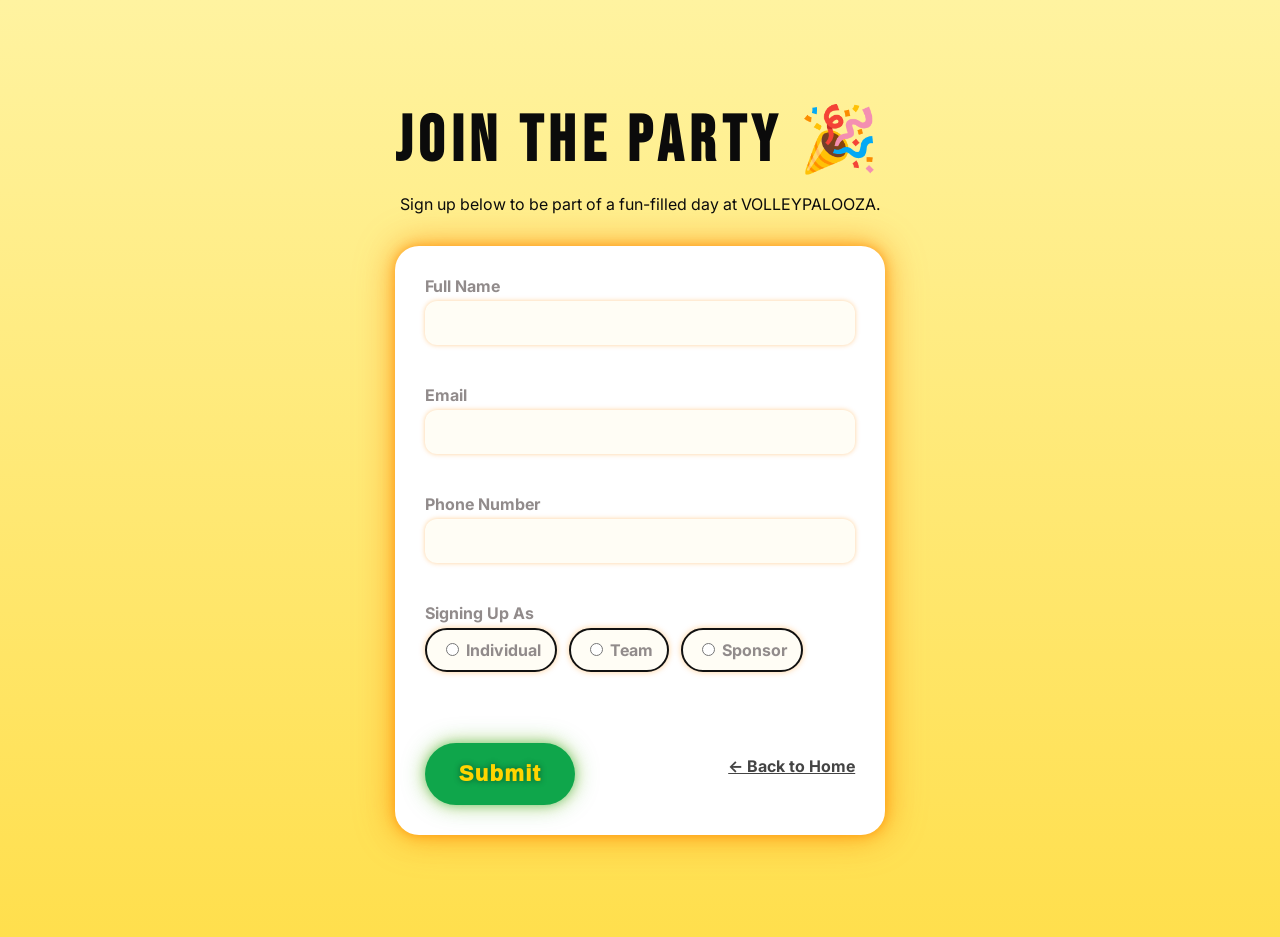
<file: signup.html>
<!doctype html>
<html lang="en">
<head>
<meta charset="utf-8" />
<meta name="viewport" content="width=device-width,initial-scale=1,viewport-fit=cover" />
<title>Join the Party — VOLLEYPALOOZA</title>

<link href="https://fonts.googleapis.com/css2?family=Bungee:wght@400&family=Bebas+Neue:wght@400..700&family=Inter:wght@400;700;900&display=swap" rel="stylesheet">
<link rel="stylesheet" href="styles/style.css">
</head>

<body>

<section id="signup-page" class="section">
  <div class="container">
    <h2>Join the Party 🎉</h2>
    <p class="lead">
      Sign up below to be part of a fun-filled day at VOLLEYPALOOZA.
    </p>

    <div class="signup-card">
      <form id="signupForm" class="signup-form">
        <div class="form-group">
          <label for="fullName">Full Name</label>
          <input id="fullName" name="fullName" type="text" required>
        </div>

        <div class="form-group">
          <label for="email">Email</label>
          <input id="email" name="email" type="email" required>
        </div>

        <div class="form-group">
          <label for="phone">Phone Number</label>
          <input id="phone" name="phone" type="tel" required>
        </div>

        <div class="form-group">
          <span class="radio-title">Signing Up As</span>

          <div class="radio-group">
            <label class="radio-option">
              <input type="radio" name="signupType" value="Individual" required>
              <span>Individual</span>
            </label>

            <label class="radio-option">
              <input type="radio" name="signupType" value="Team" required>
              <span>Team</span>
            </label>

            <label class="radio-option">
              <input type="radio" name="signupType" value="Sponsor" required>
              <span>Sponsor</span>
            </label>
          </div>
        </div>

        <div class="signup-actions">
          <button type="submit" class="cta">Submit</button>
          <a href="index.html" class="back-link">← Back to Home</a>
        </div>
      </form>

      <div id="successMessage" class="success-message" hidden>
        <h3>Hi, Thank You for signing up!</h3>
        <p class="lead">
          We are excited for you to join us in a fun-filled day at VOLLEYPALOOZA! 🏐
        </p>
        <a href="index.html" class="cta">Back to Home</a>
      </div>
    </div>
  </div>
</section>

<script src="scripts/signup.js"></script>
</body>
</html>
</file>
<file: styles/style.css>
:root{
  --red:#e02127;
  --gold:#ffd500;
  --green:#0fa64b;
  --ink:#0b0b0b;
  --paper:#fffdf5;
  --shadow:0 10px 30px rgba(0,0,0,.35);
  --container:1200px;
}

/* RESET + BASE */
*,*::before,*::after{box-sizing:border-box}
html,body{margin:0}
body{
  font-family:Inter,system-ui,-apple-system,Segoe UI,Roboto,Helvetica,Arial,sans-serif;
  color:var(--ink);
  background:var(--paper);
  -webkit-text-size-adjust:100%;
  text-rendering:optimizeLegibility;
  min-width:320px;
}
img{max-width:100%;height:auto;vertical-align:middle}
a{color:inherit;text-decoration:none}

.container{
  max-width:var(--container);
  margin:0 auto;
  padding:0 clamp(14px,4vw,24px);
}

.section{
  padding:clamp(52px,8vw,108px) 0;
  text-align:center;
  position:relative;
  z-index:2;
}

h2{
  font-family:"Bebas Neue",sans-serif;
  letter-spacing:.1em;
  text-transform:uppercase;
  font-size:clamp(28px,6.5vw,64px);
  margin:0 0 12px;
}

.lead{
  max-width:780px;
  margin:0 auto 28px;
  line-height:1.6;
}

/* ================= HERO ================= */
#hero{
  position:relative;
  min-height:100vh;
  display:flex;
  align-items:center;
  justify-content:center;
  text-align:center;
  overflow:hidden;
  color:#fff;
  background:linear-gradient(135deg,var(--red) 0%,var(--gold) 45%,var(--green) 100%);
  padding-inline:clamp(24px,10vw,160px);
}

#hero::before{
  content:"";
  position:absolute;
  inset:0;
  background:
    linear-gradient(180deg,rgba(0,0,0,.38),rgba(0,0,0,.58)),
    url("https://i.postimg.cc/Y28Dcmfb/reggae-volley-ball.png") center/cover no-repeat;
  mix-blend-mode:multiply;
  opacity:.9;
  z-index:0;
}

.hero-inner{
  position:relative;
  z-index:2;
  max-width:1100px;
  margin:0 auto;
  padding:clamp(56px,8vw,110px) 0 clamp(44px,7vw,92px);
}

.logo{
  width:min(140px,30vw);
  margin:0 auto 16px;
  display:block;
  filter:drop-shadow(0 12px 28px rgba(0,0,0,.55));
}

.kicker{
  font-family:"Bebas Neue",sans-serif;
  letter-spacing:.12em;
  text-transform:uppercase;
  font-size:clamp(18px,3.2vw,34px);
  margin-bottom:6px;
}

/* VOLLEYPALOOZA — soft steady reggae glow */
.wordmark{
  font-family:"Bungee",system-ui,sans-serif;
  font-size:clamp(28px,9vw,88px);
  line-height:1;
  margin:0 auto clamp(12px,2vw,16px);
  padding-inline:clamp(10px,4vw,40px);
  white-space:nowrap;
  overflow:visible;
  letter-spacing:.02em;
  background:linear-gradient(90deg,#b01616,#d4b200,#0a803a,#b01616);
  background-size:220% 100%;
  -webkit-background-clip:text;
  background-clip:text;
  color:transparent;
  -webkit-text-stroke:clamp(1px,0.5vw,2px) rgba(255,255,255,.25);
  text-shadow:
    0 0 6px rgba(255,255,255,.25),
    0 0 12px rgba(255,215,0,.25),
    0 0 18px rgba(255,0,0,.25),
    0 0 24px rgba(0,255,0,.2);
  animation:flow 10s linear infinite;
}

@keyframes flow{
  to{background-position:220% 0}
}

.meta{
  font-weight:1000;
  font-size:clamp(14px,3.2vw,24px);
  text-shadow:0 2px 10px rgba(0,0,0,.6);
}

/* CTA — soft steady glow */
.cta{
  display:inline-block;
  margin-top:16px;
  padding:clamp(14px,3vw,18px) clamp(26px,6vw,34px);
  border-radius:999px;
  font-weight:1000;
  letter-spacing:.06em;
  font-size:clamp(16px,2.5vw,22px);
  background:#0fa64b;
  color:#ffd500;
  border:none;
  cursor:pointer;
  box-shadow:
    0 0 10px rgba(15,166,75,.45),
    0 0 18px rgba(255,213,0,.35),
    0 0 24px rgba(15,166,75,.35);
  text-shadow:0 0 6px rgba(0,0,0,.45);
  transition:transform .15s ease,filter .25s ease;
}

.cta:hover{
  transform:scale(1.06);
  filter:brightness(1.08);
}

/* Countdown */
#count{
  display:grid;
  gap:clamp(10px,2.8vw,14px);
  margin:clamp(22px,3.2vw,30px) auto 0;
  max-width:min(560px,94vw);
  grid-template-columns:repeat(4,1fr);
}

#count .box{
  background:rgba(255,255,255,.16);
  border:2px solid rgba(255,255,255,.35);
  border-radius:16px;
  backdrop-filter:blur(6px);
  padding:clamp(8px,2.8vw,12px);
}

#count .num{
  font-family:"Bebas Neue",sans-serif;
  font-size:clamp(22px,7.2vw,40px);
  letter-spacing:.08em;
}

#count .lbl{
  font-size:clamp(10px,2.6vw,12px);
  letter-spacing:.18em;
}

/* Rasta divider — thicker */
.stripe{
  height:14px;
  background:linear-gradient(90deg,var(--red) 0 33%,var(--gold) 33% 66%,var(--green) 66% 100%);
}

/* SECTIONS */
#about{
  background:linear-gradient(180deg,#fff3a0,#ffdf4d);
}

#about .grid{
  display:grid;
  gap:clamp(16px,3.2vw,22px);
  grid-template-columns:repeat(auto-fit,minmax(240px,1fr));
}

#about .card{
  background:#fff;
  color:#111;
  border:2px solid #111;
  border-radius:24px;
  padding:20px;
  box-shadow:var(--shadow);
  text-align:left;
}

#about .card b{
  display:block;
  margin-bottom:6px;
}

#about .icon{
  font-size:32px;
  margin-bottom:8px;
}

#fun{
  background:linear-gradient(180deg,#0b6f39,#0fa64b);
  color:#fff;
}

#fun .grid{
  display:grid;
  gap:clamp(16px,3.2vw,22px);
  grid-template-columns:repeat(auto-fit,minmax(220px,1fr));
}

#fun .card{
  background:#111;
  color:#fff;
  border:2px solid var(--gold);
  border-radius:24px;
  padding:20px;
  box-shadow:var(--shadow);
}

#fun .card b{
  color:var(--gold);
}

#clubs{
  background:linear-gradient(180deg,#9b1418,#e02127);
  color:#fff;
}

#clubs .grid{
  display:grid;
  gap:clamp(16px,3.2vw,22px);
  grid-template-columns:repeat(auto-fit,minmax(220px,1fr));
}

.club{
  background:#fff;
  color:#111;
  border:2px solid #111;
  border-radius:24px;
  padding:16px;
  box-shadow:var(--shadow);
  display:flex;
  align-items:center;
  justify-content:center;
  gap:10px;
  font-weight:900;
}

.club img{
  height:36px;
  width:auto;
}

#map{
  background:#0b0b0b;
  color:#fff;
}

.mapwrap{
  width:100%;
  aspect-ratio:16/9;
  overflow:hidden;
  border-radius:24px;
  border:4px solid var(--gold);
  box-shadow:var(--shadow);
}

iframe{
  width:100%;
  height:100%;
  border:0;
}

/* Footer */
footer{
  background:#000;
  color:#fff;
  text-align:center;
  padding:26px 14px;
  font-family:"Bebas Neue",sans-serif;
  letter-spacing:.1em;
}

footer a{
  color:var(--gold);
  font-weight:900;
}

/* ================= SIGNUP PAGE ================= */
#signup-page{
  min-height:100vh;
  display:flex;
  align-items:center;
  justify-content:center;
  background:linear-gradient(180deg,#fff3a0,#ffdf4d);
}

.signup-card{
  background:#fff;
  color:#111;
  border:2px solid #111;
  border-radius:24px;
  padding:clamp(22px,4vw,34px);
  box-shadow:var(--shadow);
  max-width:760px;
  margin:0 auto;
}

.signup-form{
  text-align:left;
}

.form-group{
  margin-bottom:22px;
}

.form-group label,
.radio-title{
  display:block;
  font-weight:900;
  margin-bottom:10px;
  font-size:16px;
}

.form-group input[type="text"],
.form-group input[type="email"],
.form-group input[type="tel"]{
  width:100%;
  padding:14px 16px;
  border:2px solid #111;
  border-radius:16px;
  font-size:16px;
  font-family:inherit;
  background:#fffdf5;
  transition:border-color .2s ease, box-shadow .2s ease, transform .15s ease;
}

.form-group input[type="text"]:focus,
.form-group input[type="email"]:focus,
.form-group input[type="tel"]:focus{
  outline:none;
  border-color:var(--green);
  box-shadow:0 0 0 4px rgba(15,166,75,.15);
  transform:translateY(-1px);
}

.radio-group{
  display:flex;
  flex-wrap:wrap;
  gap:14px;
}

.radio-option{
  display:flex;
  align-items:center;
  gap:8px;
  background:#fffdf5;
  border:2px solid #111;
  border-radius:999px;
  padding:10px 14px;
  font-weight:700;
  cursor:pointer;
}

.radio-option input{
  accent-color:var(--green);
}

.signup-actions{
  display:flex;
  flex-wrap:wrap;
  gap:16px;
  align-items:center;
  justify-content:flex-start;
  margin-top:10px;
}

.back-link{
  font-weight:900;
  text-decoration:underline;
}

.success-message{
  text-align:center;
  padding:10px 0;
}

.success-message .cta{
  margin-top:10px;
}

/* Responsiveness */
@media(max-width:700px){
  #count{grid-template-columns:repeat(2,1fr)}
}

@media(max-width:520px){
  .signup-actions{
    flex-direction:column;
    align-items:stretch;
  }

  .signup-actions .cta,
  .signup-actions .back-link{
    text-align:center;
  }

  .radio-group{
    flex-direction:column;
  }
}

@media(max-width:420px){
  .wordmark{font-size:clamp(24px,9.5vw,64px)}
  #count{grid-template-columns:1fr}
  .logo{width:min(120px,50vw)}
}

@media(prefers-reduced-motion:reduce){
  .wordmark{animation:none}
}
/* ================= SIGNUP PAGE ================= */
#signup-page{
  min-height:100vh;
  display:flex;
  align-items:center;
  justify-content:center;
  background:linear-gradient(180deg,#fff3a0,#ffdf4d);
}

.signup-card{
  background:#fff;
  color:#111;
  border:2px solid #111;
  border-radius:24px;
  padding:clamp(22px,4vw,34px);
  box-shadow:var(--shadow);
  max-width:760px;
  margin:0 auto;
}

.signup-form{
  text-align:left;
}

.form-group{
  margin-bottom:22px;
}

.form-group label,
.radio-title{
  display:block;
  font-weight:900;
  margin-bottom:10px;
  font-size:16px;
}

.form-group input[type="text"],
.form-group input[type="email"],
.form-group input[type="tel"]{
  width:100%;
  padding:14px 16px;
  border:2px solid #111;
  border-radius:16px;
  font-size:16px;
  font-family:inherit;
  background:#fffdf5;
  transition:border-color .2s ease, box-shadow .2s ease, transform .15s ease;
}

.form-group input[type="text"]:focus,
.form-group input[type="email"]:focus,
.form-group input[type="tel"]:focus{
  outline:none;
  border-color:var(--green);
  box-shadow:0 0 0 4px rgba(15,166,75,.15);
  transform:translateY(-1px);
}

.radio-group{
  display:flex;
  flex-wrap:wrap;
  gap:14px;
}

.radio-option{
  display:flex;
  align-items:center;
  gap:8px;
  background:#fffdf5;
  border:2px solid #111;
  border-radius:999px;
  padding:10px 14px;
  font-weight:700;
  cursor:pointer;
}

.radio-option input{
  accent-color:var(--green);
}

.signup-actions{
  display:flex;
  flex-wrap:wrap;
  gap:16px;
  align-items:center;
  justify-content:flex-start;
  margin-top:10px;
}

.back-link{
  font-weight:900;
  text-decoration:underline;
}

.success-message{
  text-align:center;
  padding:10px 0;
}

.success-message .cta{
  margin-top:10px;
}

@media(max-width:520px){
  .signup-actions{
    flex-direction:column;
    align-items:stretch;
  }

  .signup-actions .cta,
  .signup-actions .back-link{
    text-align:center;
  }

  .radio-group{
    flex-direction:column;
  }
}
/* ================= SIGNUP PAGE ONLY ================= */

#signup-page{
  min-height:100vh;
  display:flex;
  align-items:center;
  justify-content:center;
  background:linear-gradient(180deg,#fff3a0,#ffdf4d);
}

/* CARD */
#signup-page .signup-card{
  background:#fff;
  color:#222;
  border:none;
  border-radius:24px;
  padding:30px;
  max-width:500px;
  margin:auto;

  box-shadow:
    0 0 10px rgba(255,140,0,0.6),
    0 0 25px rgba(255,140,0,0.5),
    0 0 40px rgba(255,140,0,0.4);
}

/* FORM */
#signup-page .signup-form{
  display:flex;
  flex-direction:column;
  gap:18px;
  text-align:left;
}

/* LABELS */
#signup-page .form-group label,
#signup-page .radio-title{
  font-weight:bold;
  margin-bottom:5px;
  display:block;
  color:#918b8b;
}

/* INPUTS */
#signup-page input[type="text"],
#signup-page input[type="email"],
#signup-page input[type="tel"]{
  width:100%;
  padding:12px;
  border:none;
  border-radius:12px;
  background:#fffdf5;
  color:#000000;

  box-shadow:
    0 0 5px rgba(255,140,0,0.4);

  transition:all .2s ease;
}

/* INPUT FOCUS */
#signup-page input:focus{
  outline:none;
  box-shadow:
    0 0 10px rgba(255,140,0,0.8),
    0 0 20px rgba(255,140,0,0.6);
}

/* RADIO GROUP */
#signup-page .radio-group{
  display:flex;
  gap:12px;
  flex-wrap:wrap;
}

/* RADIO BUTTON STYLE */
#signup-page .radio-option{
  display:flex;
  align-items:center;
  gap:6px;
  padding:10px 14px;
  border-radius:999px;
  background:#fffdf5;
  color:#918b8b;
  font-weight:600;
  cursor:pointer;

  box-shadow:
    0 0 6px rgba(255,140,0,0.4);
}

/* RADIO COLOR */
#signup-page .radio-option input{
  accent-color:orange;
}

/* BUTTON AREA */
#signup-page .signup-actions{
  display:flex;
  align-items:center;
  justify-content:space-between; /* THIS pushes them apart */
  gap:10px;
}

/* BACK LINK */
#signup-page .back-link{
  color:#444;
  font-weight:bold;
}

/* SUCCESS MESSAGE */
#signup-page .success-message{
  text-align:center;
}
</file>
